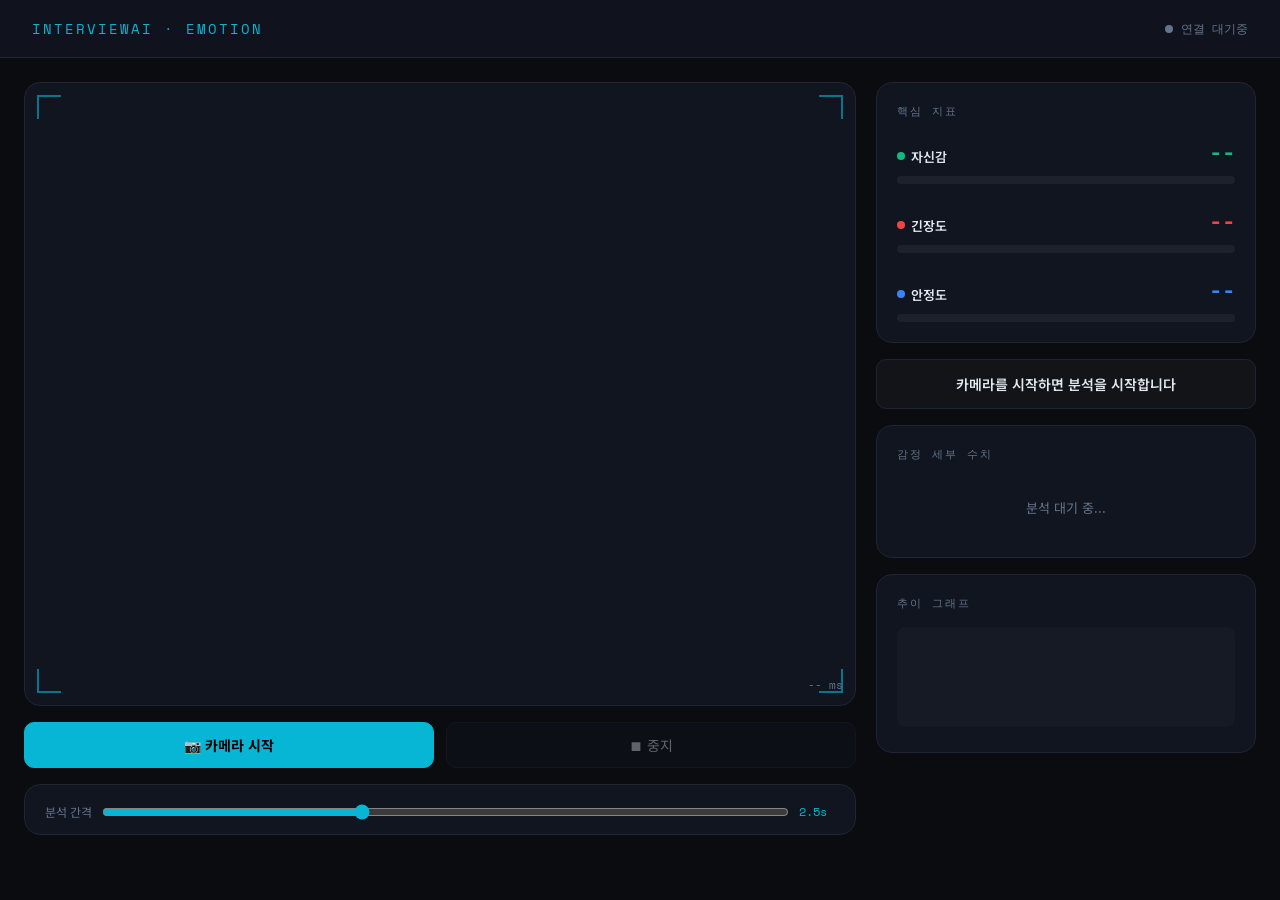
<file: notebooks/Kang/index.html>
<!DOCTYPE html>
<html lang="ko">
<head>
<meta charset="UTF-8" />
<meta name="viewport" content="width=device-width, initial-scale=1.0" />
<title>모의면접 감정 분석</title>
<link rel="preconnect" href="https://fonts.googleapis.com" />
<link href="https://fonts.googleapis.com/css2?family=Noto+Sans+KR:wght@300;400;600;700&family=Space+Mono:wght@400;700&display=swap" rel="stylesheet" />
<style>
  /* ── 변수 ── */
  :root {
    --bg: #0a0c10;
    --surface: #111520;
    --border: #1e2535;
    --accent-blue: #3b82f6;
    --accent-cyan: #06b6d4;
    --accent-green: #10b981;
    --accent-amber: #f59e0b;
    --accent-red: #ef4444;
    --text-primary: #e2e8f0;
    --text-muted: #64748b;
    --confidence-color: #10b981;
    --tension-color: #ef4444;
    --stability-color: #3b82f6;
  }

  * { box-sizing: border-box; margin: 0; padding: 0; }

  body {
    background: var(--bg);
    color: var(--text-primary);
    font-family: 'Noto Sans KR', sans-serif;
    min-height: 100vh;
    display: flex;
    flex-direction: column;
  }

  /* ── 헤더 ── */
  header {
    display: flex;
    align-items: center;
    justify-content: space-between;
    padding: 18px 32px;
    border-bottom: 1px solid var(--border);
    background: rgba(17,21,32,0.95);
    backdrop-filter: blur(10px);
    position: sticky; top: 0; z-index: 100;
  }
  .logo {
    font-family: 'Space Mono', monospace;
    font-size: 14px;
    color: var(--accent-cyan);
    letter-spacing: 2px;
    text-transform: uppercase;
  }
  #status-badge {
    display: flex;
    align-items: center;
    gap: 8px;
    font-size: 12px;
    color: var(--text-muted);
    font-family: 'Space Mono', monospace;
  }
  #status-dot {
    width: 8px; height: 8px;
    border-radius: 50%;
    background: var(--text-muted);
    transition: background .3s;
  }
  #status-dot.connected { background: var(--accent-green); box-shadow: 0 0 8px var(--accent-green); animation: pulse 2s infinite; }
  #status-dot.error     { background: var(--accent-red); }
  @keyframes pulse { 0%,100%{opacity:1} 50%{opacity:.4} }

  /* ── 메인 레이아웃 ── */
  main {
    flex: 1;
    display: grid;
    grid-template-columns: 1fr 380px;
    grid-template-rows: auto 1fr;
    gap: 0;
    max-width: 1400px;
    margin: 0 auto;
    width: 100%;
    padding: 24px;
    gap: 20px;
  }

  /* ── 카메라 영역 ── */
  .camera-section {
    grid-column: 1;
    grid-row: 1 / 3;
    display: flex;
    flex-direction: column;
    gap: 16px;
  }

  .camera-wrapper {
    position: relative;
    background: var(--surface);
    border: 1px solid var(--border);
    border-radius: 16px;
    overflow: hidden;
    aspect-ratio: 4/3;
  }

  #video {
    width: 100%;
    height: 100%;
    object-fit: cover;
    display: block;
    transform: scaleX(-1); /* 미러 */
  }

  #canvas { display: none; }

  .camera-overlay {
    position: absolute;
    inset: 0;
    pointer-events: none;
  }

  /* 코너 프레임 */
  .corner { position: absolute; width: 24px; height: 24px; border-color: var(--accent-cyan); border-style: solid; opacity: .6; }
  .corner.tl { top: 12px; left: 12px; border-width: 2px 0 0 2px; }
  .corner.tr { top: 12px; right: 12px; border-width: 2px 2px 0 0; }
  .corner.bl { bottom: 12px; left: 12px; border-width: 0 0 2px 2px; }
  .corner.br { bottom: 12px; right: 12px; border-width: 0 2px 2px 0; }

  /* 분석 중 표시 */
  #analyzing-indicator {
    position: absolute;
    top: 12px; left: 50%; transform: translateX(-50%);
    background: rgba(6,182,212,.15);
    border: 1px solid var(--accent-cyan);
    border-radius: 20px;
    padding: 4px 14px;
    font-size: 11px;
    color: var(--accent-cyan);
    font-family: 'Space Mono', monospace;
    letter-spacing: 1px;
    opacity: 0;
    transition: opacity .3s;
  }
  #analyzing-indicator.active { opacity: 1; }

  /* 레이턴시 */
  #latency-display {
    position: absolute;
    bottom: 12px; right: 12px;
    font-family: 'Space Mono', monospace;
    font-size: 11px;
    color: var(--text-muted);
  }

  /* ── 컨트롤 버튼 ── */
  .controls {
    display: flex;
    gap: 12px;
  }

  .btn {
    flex: 1;
    padding: 12px 20px;
    border-radius: 10px;
    border: 1px solid var(--border);
    background: var(--surface);
    color: var(--text-primary);
    font-family: 'Noto Sans KR', sans-serif;
    font-size: 14px;
    cursor: pointer;
    transition: all .2s;
    display: flex;
    align-items: center;
    justify-content: center;
    gap: 8px;
  }
  .btn:hover { border-color: var(--accent-cyan); color: var(--accent-cyan); }
  .btn.primary { background: var(--accent-cyan); border-color: var(--accent-cyan); color: #000; font-weight: 700; }
  .btn.primary:hover { background: #22d3ee; }
  .btn:disabled { opacity: .4; cursor: not-allowed; }

  /* ── 우측 패널 ── */
  .panel {
    grid-column: 2;
    display: flex;
    flex-direction: column;
    gap: 16px;
  }

  /* ── 카드 공통 ── */
  .card {
    background: var(--surface);
    border: 1px solid var(--border);
    border-radius: 16px;
    padding: 20px;
  }
  .card-title {
    font-size: 11px;
    font-family: 'Space Mono', monospace;
    color: var(--text-muted);
    letter-spacing: 2px;
    text-transform: uppercase;
    margin-bottom: 16px;
  }

  /* ── 대형 지표 ── */
  .big-metrics {
    display: flex;
    flex-direction: column;
    gap: 20px;
  }

  .metric-item {}
  .metric-header {
    display: flex;
    justify-content: space-between;
    align-items: baseline;
    margin-bottom: 8px;
  }
  .metric-label {
    font-size: 13px;
    font-weight: 600;
    display: flex;
    align-items: center;
    gap: 6px;
  }
  .metric-label .dot {
    width: 8px; height: 8px;
    border-radius: 50%;
  }
  .metric-value {
    font-family: 'Space Mono', monospace;
    font-size: 22px;
    font-weight: 700;
    transition: color .3s;
  }

  .bar-track {
    height: 8px;
    background: rgba(255,255,255,.05);
    border-radius: 4px;
    overflow: hidden;
  }
  .bar-fill {
    height: 100%;
    border-radius: 4px;
    transition: width .5s cubic-bezier(.4,0,.2,1);
    width: 0%;
  }

  #confidence-value { color: var(--confidence-color); }
  #confidence-fill  { background: linear-gradient(90deg, #059669, #10b981); }
  .dot.confidence   { background: var(--confidence-color); }

  #tension-value    { color: var(--tension-color); }
  #tension-fill     { background: linear-gradient(90deg, #dc2626, #ef4444); }
  .dot.tension      { background: var(--tension-color); }

  #stability-value  { color: var(--stability-color); }
  #stability-fill   { background: linear-gradient(90deg, #1d4ed8, #3b82f6); }
  .dot.stability    { background: var(--stability-color); }

  /* ── 감정 7개 raw ── */
  .emotion-grid {
    display: grid;
    grid-template-columns: 1fr 1fr;
    gap: 10px;
  }
  .emotion-cell {
    background: rgba(255,255,255,.03);
    border: 1px solid var(--border);
    border-radius: 10px;
    padding: 10px 12px;
  }
  .emotion-name {
    font-size: 11px;
    color: var(--text-muted);
    font-family: 'Space Mono', monospace;
    margin-bottom: 4px;
    text-transform: uppercase;
  }
  .emotion-val {
    font-size: 18px;
    font-weight: 700;
    font-family: 'Space Mono', monospace;
    color: var(--text-primary);
    transition: color .3s;
  }

  /* ── 페이스 피드백 ── */
  #face-feedback {
    text-align: center;
    padding: 14px;
    border-radius: 10px;
    font-size: 14px;
    font-weight: 600;
    background: rgba(255,255,255,.03);
    border: 1px solid var(--border);
    transition: all .4s;
  }
  #face-feedback.good     { background: rgba(16,185,129,.1); border-color: #10b981; color: #10b981; }
  #face-feedback.warn     { background: rgba(245,158,11,.1); border-color: #f59e0b; color: #f59e0b; }
  #face-feedback.bad      { background: rgba(239,68,68,.1);  border-color: #ef4444; color: #ef4444; }

  /* ── 히스토리 그래프 ── */
  #history-canvas {
    width: 100%;
    height: 100px;
    border-radius: 8px;
    background: rgba(255,255,255,.02);
  }

  /* ── 빈 상태 ── */
  .empty-state {
    text-align: center;
    color: var(--text-muted);
    font-size: 13px;
    padding: 20px 0;
  }

  /* ── interval 설정 ── */
  .interval-row {
    display: flex;
    align-items: center;
    gap: 10px;
    margin-top: 4px;
  }
  .interval-row label { font-size: 12px; color: var(--text-muted); white-space: nowrap; }
  .interval-row input[type=range] {
    flex: 1;
    accent-color: var(--accent-cyan);
  }
  .interval-row span { font-family: 'Space Mono', monospace; font-size: 12px; color: var(--accent-cyan); min-width: 36px; }

  @media (max-width: 900px) {
    main { grid-template-columns: 1fr; grid-template-rows: auto auto auto; }
    .camera-section { grid-column: 1; grid-row: 1; }
    .panel { grid-column: 1; grid-row: 2; }
  }
</style>
</head>
<body>

<header>
  <div class="logo">InterviewAI · Emotion</div>
  <div id="status-badge">
    <div id="status-dot"></div>
    <span id="status-text">연결 대기중</span>
  </div>
</header>

<main>
  <!-- 카메라 -->
  <section class="camera-section">
    <div class="camera-wrapper">
      <video id="video" autoplay playsinline muted></video>
      <canvas id="canvas"></canvas>
      <div class="camera-overlay">
        <div class="corner tl"></div>
        <div class="corner tr"></div>
        <div class="corner bl"></div>
        <div class="corner br"></div>
        <div id="analyzing-indicator">ANALYZING</div>
        <div id="latency-display">-- ms</div>
      </div>
    </div>
    <div class="controls">
      <button class="btn primary" id="btn-start" onclick="startCamera()">📷 카메라 시작</button>
      <button class="btn" id="btn-stop" onclick="stopCamera()" disabled>⏹ 중지</button>
    </div>
    <!-- 분석 간격 슬라이더 -->
    <div class="card" style="padding:14px 20px">
      <div class="interval-row">
        <label>분석 간격</label>
        <input type="range" id="interval-slider" min="1" max="5" step="0.5" value="2.5" oninput="updateInterval(this.value)" />
        <span id="interval-label">2.5s</span>
      </div>
    </div>
  </section>

  <!-- 우측 패널 -->
  <div class="panel">

    <!-- 핵심 지표 -->
    <div class="card">
      <div class="card-title">핵심 지표</div>
      <div class="big-metrics">
        <div class="metric-item">
          <div class="metric-header">
            <div class="metric-label"><span class="dot confidence"></span>자신감</div>
            <div class="metric-value" id="confidence-value">--</div>
          </div>
          <div class="bar-track"><div class="bar-fill" id="confidence-fill"></div></div>
        </div>
        <div class="metric-item">
          <div class="metric-header">
            <div class="metric-label"><span class="dot tension"></span>긴장도</div>
            <div class="metric-value" id="tension-value">--</div>
          </div>
          <div class="bar-track"><div class="bar-fill" id="tension-fill"></div></div>
        </div>
        <div class="metric-item">
          <div class="metric-header">
            <div class="metric-label"><span class="dot stability"></span>안정도</div>
            <div class="metric-value" id="stability-value">--</div>
          </div>
          <div class="bar-track"><div class="bar-fill" id="stability-fill"></div></div>
        </div>
      </div>
    </div>

    <!-- 피드백 -->
    <div id="face-feedback">카메라를 시작하면 분석을 시작합니다</div>

    <!-- 7감정 Raw -->
    <div class="card">
      <div class="card-title">감정 세부 수치</div>
      <div class="emotion-grid" id="emotion-grid">
        <div class="empty-state" style="grid-column:1/3">분석 대기 중...</div>
      </div>
    </div>

    <!-- 히스토리 그래프 -->
    <div class="card">
      <div class="card-title">추이 그래프</div>
      <canvas id="history-canvas"></canvas>
    </div>

  </div>
</main>

<script>
// ── 설정 ──────────────────────────────────────────────────────────────────
const WS_URL = "ws://localhost:8000/ws/emotion";
const EMOTION_LABELS = { angry:"분노", disgust:"혐오", fear:"두려움", happy:"행복", sad:"슬픔", surprise:"놀람", neutral:"중립" };
const EMOTION_COLORS = { angry:"#ef4444", disgust:"#a855f7", fear:"#f59e0b", happy:"#10b981", sad:"#3b82f6", sad2:"#60a5fa", surprise:"#06b6d4", neutral:"#94a3b8" };

let ws = null;
let stream = null;
let intervalId = null;
let intervalSec = 2.5;
let historyConf = [];
let historyTens = [];
const MAX_HISTORY = 30;

// ── WebSocket ─────────────────────────────────────────────────────────────
function connectWS() {
  ws = new WebSocket(WS_URL);

  ws.onopen = () => {
    setStatus("connected", "연결됨");
    startLoop();
  };

  ws.onmessage = (e) => {
    const data = JSON.parse(e.data);
    if (data.error) { console.error("서버 오류:", data.error); return; }
    updateUI(data);
  };

  ws.onclose = () => {
    setStatus("", "연결 끊김");
    stopLoop();
  };

  ws.onerror = () => setStatus("error", "연결 오류");
}

// ── 카메라 ────────────────────────────────────────────────────────────────
async function startCamera() {
  try {
    stream = await navigator.mediaDevices.getUserMedia({ video: { width:640, height:480 } });
    document.getElementById("video").srcObject = stream;
    document.getElementById("btn-start").disabled = true;
    document.getElementById("btn-stop").disabled = false;
    connectWS();
  } catch(err) {
    alert("카메라 접근 실패: " + err.message);
  }
}

function stopCamera() {
  stopLoop();
  if (ws) { ws.close(); ws = null; }
  if (stream) { stream.getTracks().forEach(t => t.stop()); stream = null; }
  document.getElementById("video").srcObject = null;
  document.getElementById("btn-start").disabled = false;
  document.getElementById("btn-stop").disabled = true;
  setStatus("", "연결 대기중");
}

// ── 캡처 & 전송 루프 ──────────────────────────────────────────────────────
function startLoop() {
  stopLoop();
  intervalId = setInterval(captureAndSend, intervalSec * 1000);
}

function stopLoop() {
  if (intervalId) { clearInterval(intervalId); intervalId = null; }
}

function captureAndSend() {
  if (!ws || ws.readyState !== WebSocket.OPEN) return;
  const video  = document.getElementById("video");
  const canvas = document.getElementById("canvas");
  canvas.width  = video.videoWidth  || 640;
  canvas.height = video.videoHeight || 480;
  const ctx = canvas.getContext("2d");
  ctx.drawImage(video, 0, 0);
  const b64 = canvas.toDataURL("image/jpeg", 0.7);

  document.getElementById("analyzing-indicator").classList.add("active");
  ws.send(JSON.stringify({ frame: b64 }));
  setTimeout(() => document.getElementById("analyzing-indicator").classList.remove("active"), 400);
}

// ── UI 업데이트 ───────────────────────────────────────────────────────────
function updateUI(data) {
  // 레이턴시
  document.getElementById("latency-display").textContent = `${data.latency_ms} ms`;

  // 핵심 지표
  setMetric("confidence", data.confidence);
  setMetric("tension",    data.tension);
  setMetric("stability",  data.stability);

  // 피드백 메시지
  updateFeedback(data.confidence, data.tension);

  // 7감정 raw
  updateEmotionGrid(data.raw);

  // 히스토리
  historyConf.push(data.confidence);
  historyTens.push(data.tension);
  if (historyConf.length > MAX_HISTORY) { historyConf.shift(); historyTens.shift(); }
  drawHistory();
}

function setMetric(name, value) {
  const el = document.getElementById(`${name}-value`);
  const fill = document.getElementById(`${name}-fill`);
  if (!el) return;
  el.textContent = value + "%";
  fill.style.width = Math.min(value, 100) + "%";
}

function updateFeedback(conf, tens) {
  const el = document.getElementById("face-feedback");
  if (conf >= 60 && tens <= 30) {
    el.textContent = "😊 좋은 표정입니다! 자신감이 느껴집니다.";
    el.className = "good";
  } else if (tens >= 60) {
    el.textContent = "😰 긴장이 많이 감지됩니다. 심호흡 해보세요.";
    el.className = "bad";
  } else if (conf < 40) {
    el.textContent = "🙂 조금 더 밝은 표정을 지어보세요.";
    el.className = "warn";
  } else {
    el.textContent = "👍 양호한 상태입니다.";
    el.className = "good";
  }
}

function updateEmotionGrid(raw) {
  if (!raw) return;
  const grid = document.getElementById("emotion-grid");
  grid.innerHTML = "";
  const order = ["happy", "neutral", "fear", "sad", "angry", "surprise", "disgust"];
  order.forEach(key => {
    const val = raw[key] ?? 0;
    const cell = document.createElement("div");
    cell.className = "emotion-cell";
    const color = EMOTION_COLORS[key] || "#94a3b8";
    cell.innerHTML = `
      <div class="emotion-name">${EMOTION_LABELS[key] || key}</div>
      <div class="emotion-val" style="color:${val > 30 ? color : 'var(--text-primary)'}">${val}%</div>
    `;
    grid.appendChild(cell);
  });
}

// ── 히스토리 캔버스 ───────────────────────────────────────────────────────
function drawHistory() {
  const canvas = document.getElementById("history-canvas");
  const dpr = window.devicePixelRatio || 1;
  const W = canvas.offsetWidth;
  const H = canvas.offsetHeight;
  canvas.width  = W * dpr;
  canvas.height = H * dpr;
  const ctx = canvas.getContext("2d");
  ctx.scale(dpr, dpr);
  ctx.clearRect(0, 0, W, H);

  const drawLine = (data, color) => {
    if (data.length < 2) return;
    ctx.beginPath();
    ctx.strokeStyle = color;
    ctx.lineWidth = 2;
    ctx.lineJoin = "round";
    data.forEach((v, i) => {
      const x = (i / (MAX_HISTORY - 1)) * W;
      const y = H - (v / 100) * H;
      i === 0 ? ctx.moveTo(x, y) : ctx.lineTo(x, y);
    });
    ctx.stroke();

    // 영역 채우기
    ctx.globalAlpha = .12;
    ctx.fillStyle = color;
    ctx.lineTo((data.length - 1) / (MAX_HISTORY - 1) * W, H);
    ctx.lineTo(0, H);
    ctx.closePath();
    ctx.fill();
    ctx.globalAlpha = 1;
  };

  drawLine(historyConf, "#10b981");
  drawLine(historyTens, "#ef4444");

  // 범례
  ctx.font = "10px 'Space Mono'";
  ctx.fillStyle = "#10b981";
  ctx.fillText("자신감", 8, 14);
  ctx.fillStyle = "#ef4444";
  ctx.fillText("긴장도", 8, 28);
}

// ── 유틸 ─────────────────────────────────────────────────────────────────
function setStatus(cls, text) {
  const dot  = document.getElementById("status-dot");
  const span = document.getElementById("status-text");
  dot.className = cls;
  span.textContent = text;
}

function updateInterval(val) {
  intervalSec = parseFloat(val);
  document.getElementById("interval-label").textContent = val + "s";
  if (intervalId) startLoop(); // 루프 재시작
}
</script>
</body>
</html>
</file>
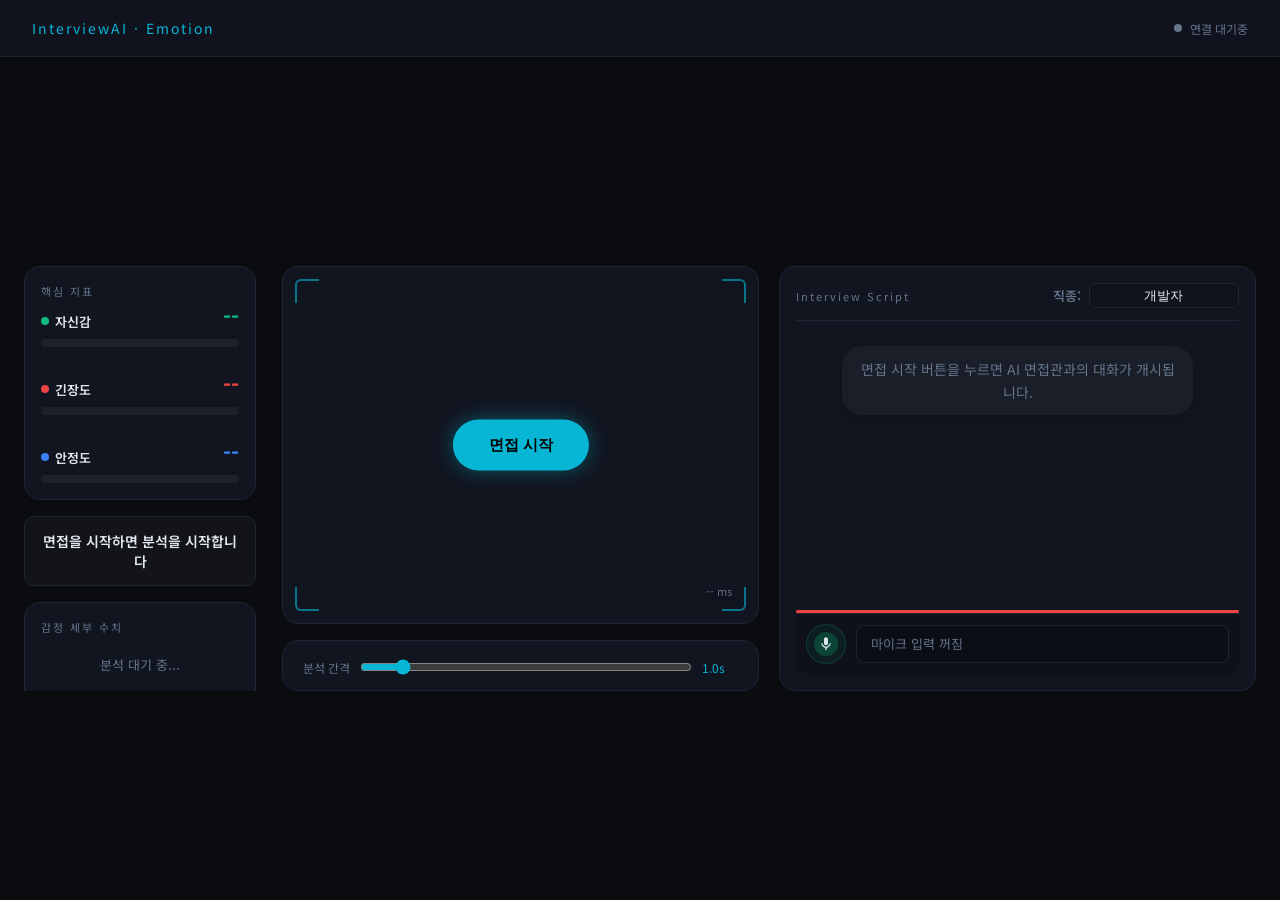
<file: services/router/frontend/index.html>
<!DOCTYPE html>
<html lang="ko">

<head>
  <meta charset="UTF-8" />
  <meta name="viewport" content="width=device-width, initial-scale=1.0" />
  <title>InterviewAI · Emotion</title>
  <link rel="icon" type="image/svg+xml" href="./favicon.svg" />
  <link rel="stylesheet" href="./css/style.css" />
  <link rel="preconnect" href="https://fonts.googleapis.com" />
  <link
    href="https://fonts.googleapis.com/css2?family=Noto+Sans+KR:wght@300;400;600;700&family=Space+Mono:wght@400;700&display=swap"
    rel="stylesheet" />
</head>

<body>

  <header>
    <div class="logo">InterviewAI · Emotion</div>
    <div id="status-badge">
      <div id="status-dot"></div>
      <span id="status-text">연결 대기중</span>
    </div>
  </header>

  <main>

    <div class="modal-backdrop" id="feedback-modal">
      <div class="modal">
        <div class="modal-header">
          <div class="modal-title">최종 면접 피드백</div>
          <button class="modal-close" onclick="closeModal()">✕</button>
        </div>
        <div id="modal-body">
          <div class="spinner">피드백 생성 중...</div>
        </div>
      </div>
    </div>

    <div class="panel-wrapper">
      <div class="panel">
        <div class="card">
          <div class="card-title">핵심 지표</div>
          <div class="big-metrics">
            <div class="metric-item">
              <div class="metric-header">
                <div class="metric-label"><span class="dot confidence"></span>자신감</div>
                <div class="metric-value" id="confidence-value">--</div>
              </div>
              <div class="bar-track">
                <div class="bar-fill" id="confidence-fill"></div>
              </div>
            </div>
            <div class="metric-item">
              <div class="metric-header">
                <div class="metric-label"><span class="dot tension"></span>긴장도</div>
                <div class="metric-value" id="tension-value">--</div>
              </div>
              <div class="bar-track">
                <div class="bar-fill" id="tension-fill"></div>
              </div>
            </div>
            <div class="metric-item">
              <div class="metric-header">
                <div class="metric-label"><span class="dot stability"></span>안정도</div>
                <div class="metric-value" id="stability-value">--</div>
              </div>
              <div class="bar-track">
                <div class="bar-fill" id="stability-fill"></div>
              </div>
            </div>
          </div>
        </div>

        <div id="face-feedback">면접을 시작하면 분석을 시작합니다</div>

        <div class="card">
          <div class="card-title">감정 세부 수치</div>
          <div class="emotion-grid" id="emotion-grid">
            <div class="empty-state" style="grid-column:1/3">분석 대기 중...</div>
          </div>
        </div>

        <div class="card">
          <div class="card-title">추이 그래프</div>
          <canvas id="history-canvas"></canvas>
        </div>

        <input type="file" accept="video/mp4,video/webm,audio/*" onchange="handleFileUpload(event)"
          style="display: none;">
        <span id="upload-status" style="display: none;"></span>
      </div>
    </div>

    <section class="camera-section" oncontextmenu="return false;">
      <div class="camera-wrapper">
        <video id="video" autoplay playsinline muted></video>
        <canvas id="canvas"></canvas>
        <div class="camera-overlay">
          <div class="corner tl"></div>
          <div class="corner tr"></div>
          <div class="corner bl"></div>
          <div class="corner br"></div>
          <div id="latency-display">-- ms</div>
        </div>
        <button id="btn-start" onclick="startCamera()">면접 시작</button>
        <button id="btn-stop" onclick="stopCamera()">면접 중지</button>
      </div>

      <div class="card" style="padding:14px 20px">
        <div class="interval-row">
          <label>분석 간격</label>
          <input type="range" id="interval-slider" min="0.5" max="5.0" step="0.5" value="1.0"
            oninput="updateInterval(this.value)" />
          <span id="interval-label">1.0s</span>
        </div>
      </div>
    </section>

    <div class="chat-wrapper">
      <section class="chat-section">
        <div class="card chat-card">
          <div class="card-header-group">
            <div class="card-title">Interview Script</div>
            <div class="job-control-bar">
              <label for="job-input">직종:</label>
              <input type="text" id="job-input" value="개발자" placeholder="직무 입력">
            </div>
          </div>

          <div class="chat-log" id="chat-log">
            <div class="chat-message system">면접 시작 버튼을 누르면 AI 면접관과의 대화가 개시됩니다.</div>
          </div>

          <div class="silence-timer-container">
            <div id="silence-timer-bar"></div>
          </div>

          <div class="mic-feedback-bar">
            <div class="mic-circle-outer" id="mic-outer">
              <div class="mic-circle-inner" id="mic-inner"></div>
              <svg class="mic-icon" viewBox="0 0 24 24">
                <path fill="currentColor"
                  d="M12 14c1.66 0 3-1.34 3-3V5c0-1.66-1.34-3-3-3S9 3.34 9 5v6c0 1.66 1.34 3 3 3zm5.3-3c0 2.76-2.24 5-5.3 5s-5.3-2.24-5.3-5H5c0 3.53 2.61 6.43 6 6.92V21h2v-3.08c3.39-.49 6-3.39 6-6.92h-1.7z" />
              </svg>
            </div>
            <div class="mic-text-preview" id="mic-text-preview">마이크 입력 꺼짐</div>
          </div>
        </div>
      </section>
    </div>

  </main>

  <script src="./js/app.js"></script>
</body>

</html>
</file>
<file: services/router/frontend/css/style.css>
/* ── 변수 ── */
:root {
    --bg: #0a0c10;
    --surface: #111520;
    --border: #1e2535;
    --accent-blue: #3b82f6;
    --accent-cyan: #06b6d4;
    --accent-green: #10b981;
    --accent-amber: #f59e0b;
    --accent-red: #ef4444;
    --text-primary: #e2e8f0;
    --text-muted: #64748b;
    --confidence-color: #10b981;
    --tension-color: #ef4444;
    --stability-color: #3b82f6;
}

* {
    box-sizing: border-box;
    margin: 0;
    padding: 0;
}

body {
    background: var(--bg);
    color: var(--text-primary);
    font-family: 'Noto Sans KR', sans-serif;
    margin: 0;
    padding: 0;
    box-sizing: border-box;

    min-height: 100vh;
    display: flex;
    flex-direction: column;
    justify-content: center;
    overflow-x: hidden;
}

/* ── 헤더 ── */
header {
    display: flex;
    align-items: center;
    justify-content: space-between;
    padding: 18px 32px;
    border-bottom: 1px solid var(--border);
    background: rgba(17, 21, 32, 0.95);
    backdrop-filter: blur(10px);
    position: sticky;
    top: 0;
    z-index: 100;
}

.logo {
    font-size: 14px;
    color: var(--accent-cyan);
    letter-spacing: 2px;
}

#status-badge {
    display: flex;
    align-items: center;
    gap: 8px;
    font-size: 12px;
    color: var(--text-muted);
}

#status-dot {
    width: 8px;
    height: 8px;
    border-radius: 50%;
    background: var(--text-muted);
    transition: background .3s;
}

#status-dot.connected {
    background: var(--accent-green);
    box-shadow: 0 0 8px var(--accent-green);
    animation: pulse 2s infinite;
}

#status-dot.error {
    background: var(--accent-red);
}

@keyframes pulse {

    0%,
    100% {
        opacity: 1
    }

    50% {
        opacity: .4
    }
}

/* ── 메인 레이아웃 ── */
main {
    flex: 0 1 auto;
    display: grid;
    grid-template-columns: 1fr 2fr 2fr;
    /* 1:2:2 가로 비율 고정 */
    max-width: 1600px;
    width: 100%;
    padding: 24px;
    gap: 20px;
    margin: auto;
    align-items: stretch;
}

.panel-wrapper,
.chat-wrapper {
    position: relative;
    width: 100%;
    height: 100%;
    min-height: 0;
}

/* ── 카메라 영역 ── */
.camera-section {
    display: flex;
    flex-direction: column;
    gap: 16px;
    height: max-content;
}

.camera-wrapper {
    position: relative;
    background: var(--surface);
    border: 1px solid var(--border);
    border-radius: 16px;
    overflow: hidden;
    aspect-ratio: 4/3;
}

#video {
    width: 100%;
    height: 100%;
    object-fit: cover;
    display: block;
    transform: scaleX(-1);
    /* 미러 */
}

#canvas {
    display: none;
}

.camera-overlay {
    position: absolute;
    inset: 0;
    pointer-events: none;
}

/* 코너 프레임 */
.corner {
    position: absolute;
    width: 24px;
    height: 24px;
    border-color: var(--accent-cyan);
    border-style: solid;
    opacity: .6;
    transition: opacity 0.2s ease, border-color 0.2s ease, filter 0.2s ease;
}

.corner.tl {
    top: 12px;
    left: 12px;
    border-width: 2px 0 0 2px;
    border-top-left-radius: 6px;
}

.corner.tr {
    top: 12px;
    right: 12px;
    border-width: 2px 2px 0 0;
    border-top-right-radius: 6px;
}

.corner.bl {
    bottom: 12px;
    left: 12px;
    border-width: 0 0 2px 2px;
    border-bottom-left-radius: 6px;
}

.corner.br {
    bottom: 12px;
    right: 12px;
    border-width: 0 2px 2px 0;
    border-bottom-right-radius: 6px;
}

.corner.active {
    opacity: 1;
    border-color: #22d3ee;
    filter: drop-shadow(0 0 6px var(--accent-cyan));
}

/* 레이턴시 */
#latency-display {
    position: absolute;
    bottom: 24px;
    right: 26px;
    font-size: 11px;
    color: var(--text-muted);
    text-shadow: 0 2px 4px rgba(0, 0, 0, 0.8);
}

#btn-start {
    position: absolute;
    top: 50%;
    left: 50%;
    transform: translate(-50%, -50%);
    z-index: 10;
    padding: 16px 36px;
    font-size: 15px;
    font-weight: 700;
    background: var(--accent-cyan);
    border: none;
    border-radius: 30px;
    color: #000;
    cursor: pointer;
    box-shadow: 0 0 20px rgba(6, 182, 212, 0.4);
    transition: all 0.2s cubic-bezier(0.4, 0, 0.2, 1);
    display: block;
    /* 초기 상태 표시 */
}

#btn-start:hover {
    background: #22d3ee;
    transform: translate(-50%, -50%) scale(1.05);
    box-shadow: 0 0 30px rgba(6, 182, 212, 0.7);
}

/* ── 면접 중지 버튼 (카메라 하단 가운데 배치) ── */
#btn-stop {
    position: absolute;
    bottom: 24px;
    left: 50%;
    transform: translateX(-50%);
    z-index: 10;
    padding: 10px 24px;
    font-size: 13px;
    font-weight: 600;
    background: rgba(239, 68, 68, 0.15);
    border: 1px solid var(--accent-red);
    border-radius: 20px;
    color: var(--accent-red);
    cursor: pointer;
    backdrop-filter: blur(8px);
    transition: all 0.2s cubic-bezier(0.4, 0, 0.2, 1);
    display: none;
    /* 초기 상태 미표시 */
}

#btn-stop:hover {
    background: var(--accent-red);
    color: #000;
    transform: translateX(-50%) scale(1.05);
    box-shadow: 0 0 20px rgba(239, 68, 68, 0.5);
}

/* ── 패널 ── */
.panel {
    position: absolute;
    top: 0;
    bottom: 0;
    left: 0;
    right: 0;

    display: flex;
    flex-direction: column;
    gap: 16px;
    overflow-y: auto;
    padding-right: 6px;
}

/* ── 카드 공통 ── */
.card {
    background: var(--surface);
    border: 1px solid var(--border);
    border-radius: 16px;
    padding: 16px;
}

.card-header-group {
    display: flex;
    justify-content: space-between;
    align-items: center;
    padding-bottom: 12px;
    border-bottom: 1px solid var(--border);
}

.card-title {
    font-size: 11px;
    color: var(--text-muted);
    letter-spacing: 2px;
}

/* ── 대형 지표 ── */
.big-metrics {
    display: flex;
    flex-direction: column;
    gap: 20px;
}

.metric-header {
    display: flex;
    justify-content: space-between;
    align-items: baseline;
    margin-bottom: 8px;
}

.metric-label {
    font-size: 13px;
    font-weight: 600;
    display: flex;
    align-items: center;
    gap: 6px;
}

.metric-label .dot {
    width: 8px;
    height: 8px;
    border-radius: 50%;
}

.metric-value {
    font-size: 22px;
    font-weight: 700;
    transition: color .3s;
}

.bar-track {
    height: 8px;
    background: rgba(255, 255, 255, .05);
    border-radius: 4px;
    overflow: hidden;
}

.bar-fill {
    height: 100%;
    border-radius: 4px;
    transition: width .5s cubic-bezier(.4, 0, .2, 1);
    width: 0%;
}

#confidence-value {
    color: var(--confidence-color);
}

#confidence-fill {
    background: linear-gradient(90deg, #059669, #10b981);
}

.dot.confidence {
    background: var(--confidence-color);
}

#tension-value {
    color: var(--tension-color);
}

#tension-fill {
    background: linear-gradient(90deg, #dc2626, #ef4444);
}

.dot.tension {
    background: var(--tension-color);
}

#stability-value {
    color: var(--stability-color);
}

#stability-fill {
    background: linear-gradient(90deg, #1d4ed8, #3b82f6);
}

.dot.stability {
    background: var(--stability-color);
}

/* ── 감정 7개 raw ── */
.emotion-grid {
    display: grid;
    grid-template-columns: 1fr 1fr;
    gap: 10px;
}

.emotion-cell {
    background: rgba(255, 255, 255, .03);
    border: 1px solid var(--border);
    border-radius: 10px;
    padding: 10px 12px;
}

.emotion-name {
    font-size: 11px;
    color: var(--text-muted);
    margin-bottom: 4px;
}

.emotion-val {
    font-size: 18px;
    font-weight: 700;
    color: var(--text-primary);
    transition: color .3s;
}

/* ── 페이스 피드백 ── */
#face-feedback {
    text-align: center;
    padding: 14px;
    border-radius: 10px;
    font-size: 14px;
    font-weight: 600;
    background: rgba(255, 255, 255, .03);
    border: 1px solid var(--border);
    transition: all .4s;
}

#face-feedback.good {
    background: rgba(16, 185, 129, .1);
    border-color: #10b981;
    color: #10b981;
}

#face-feedback.warn {
    background: rgba(245, 158, 11, .1);
    border-color: #f59e0b;
    color: #f59e0b;
}

#face-feedback.bad {
    background: rgba(239, 68, 68, .1);
    border-color: #ef4444;
    color: #ef4444;
}

#face-feedback.null {
    background: rgba(100, 116, 139, 0.12);
    border-color: var(--text-muted);
    color: var(--text-muted);
}

/* ── 히스토리 그래프 ── */
#history-canvas {
    width: 100%;
    height: 100px;
    border-radius: 8px;
    background: rgba(255, 255, 255, .02);
}

/* ── 빈 상태 ── */
.empty-state {
    text-align: center;
    color: var(--text-muted);
    font-size: 13px;
    padding: 20px 0;
}

/* ── interval 설정 ── */
.interval-row {
    display: flex;
    align-items: center;
    gap: 10px;
    margin-top: 4px;
}

.interval-row label {
    font-size: 12px;
    color: var(--text-muted);
    white-space: nowrap;
}

.interval-row input[type=range] {
    flex: 1;
    accent-color: var(--accent-cyan);
}

.interval-row span {
    font-size: 12px;
    color: var(--accent-cyan);
    min-width: 36px;
}

/* ── 최종 피드백 모달 ── */
.modal-backdrop {
    position: fixed;
    inset: 0;
    background: rgba(0, 0, 0, .75);
    backdrop-filter: blur(6px);
    z-index: 200;
    display: flex;
    align-items: center;
    justify-content: center;
    opacity: 0;
    pointer-events: none;
    transition: opacity .3s;
}

.modal-backdrop.open {
    opacity: 1;
    pointer-events: all;
}

.modal {
    background: var(--surface);
    border: 1px solid var(--border);
    width: min(680px, 92vw);
    max-height: 85vh;
    overflow-y: auto;
    padding: 32px;
    display: flex;
    flex-direction: column;
    gap: 20px;
    transform: translateY(20px);
    transition: transform .3s;
}

.modal-backdrop.open .modal {
    transform: translateY(0);
}

.modal-header {
    display: flex;
    align-items: center;
    justify-content: space-between;
}

.modal-title {
    font-size: 13px;
    letter-spacing: 2px;
    color: var(--accent-cyan);
}

.modal-close {
    background: none;
    border: none;
    color: var(--text-muted);
    font-size: 20px;
    cursor: pointer;
    line-height: 1;
}

.modal-close:hover {
    color: var(--text-primary);
}

/* 종합 점수 */
.score-ring {
    text-align: center;
    padding: 12px 0;
}

.score-number {
    font-size: 56px;
    font-weight: 700;
    color: var(--accent-cyan);
    line-height: 1;
}

.score-label {
    font-size: 12px;
    color: var(--text-muted);
    margin-top: 4px;
}

/* 섹션 */
.fb-section {
    display: flex;
    flex-direction: column;
    margin-top: 30px;
    gap: 10px;
}

.fb-section-title {
    font-size: 11px;
    color: var(--text-muted);
    letter-spacing: 2px;
    border-bottom: 1px solid var(--border);
    padding-bottom: 8px;
}

.fb-text {
    font-size: 14px;
    line-height: 1.7;
    color: var(--text-primary);
}

/* 태그 리스트 */
.tag-list {
    display: flex;
    flex-wrap: wrap;
    gap: 8px;
}

.tag {
    padding: 6px 12px;
    border-radius: 20px;
    font-size: 13px;
    line-height: 1.5;
}

.tag.green {
    background: rgba(16, 185, 129, .1);
    border: 1px solid #10b981;
    color: #10b981;
}

.tag.amber {
    background: rgba(245, 158, 11, .1);
    border: 1px solid #f59e0b;
    color: #f59e0b;
}

.tag.blue {
    background: rgba(59, 130, 246, .1);
    border: 1px solid #3b82f6;
    color: #3b82f6;
}

/* 로딩 스피너 */
.spinner {
    text-align: center;
    padding: 40px;
    font-size: 13px;
    color: var(--text-muted);
}

.spinner::before {
    content: "";
    display: block;
    width: 36px;
    height: 36px;
    border: 3px solid var(--border);
    border-top-color: var(--accent-cyan);
    border-radius: 50%;
    animation: spin .8s linear infinite;
    margin: 0 auto 16px;
}

@keyframes spin {
    to {
        transform: rotate(360deg);
    }
}

.chat-section {
    position: absolute;
    top: 0;
    bottom: 0;
    left: 0;
    right: 0;
    display: flex;
    flex-direction: column;
}

.chat-card {
    display: flex;
    flex-direction: column;
    height: 100%;
    min-height: 0;
}

.chat-log {
    flex: 1;
    overflow-y: auto;
    display: flex;
    flex-direction: column;
    gap: 20px;
    padding: 15px;
    scroll-behavior: smooth;
}

.chat-message {
    padding: 12px 16px;
    border-radius: 12px;
    font-size: 14px;
    line-height: 1.6;
    max-width: 85%;
    word-break: break-all;
    box-shadow: 0 2px 8px rgba(0, 0, 0, 0.15);
}

.chat-message.system {
    text-align: center;
    background: rgba(255, 255, 255, 0.04);
    color: var(--text-muted);
    margin: 10px auto;
    max-width: 85%;
    border-radius: 20px;
    border: none;
}

.chat-message.interviewer {
    text-align: left;
    background: #1e293b;
    color: #38bdf8;
    margin-right: auto;
    margin-left: 0;
    border-left: 4px solid var(--accent-cyan);
}

.chat-message.interviewee {
    text-align: left;
    background: #0f172a;
    color: #10b981;
    margin-left: auto;
    margin-right: 0;
    border-right: 4px solid #10b981;
}

.job-control-bar {
    display: flex;
    align-items: center;
    gap: 8px;
    padding-bottom: 0 !important;
    border-bottom: none !important;
    margin-bottom: 0 !important;
}

.job-control-bar label {
    font-size: 13px;
    color: var(--text-muted);
    font-weight: 600;
    white-space: nowrap;
}

#job-input {
    background: #0f141c;
    border: 1px solid var(--border);
    color: var(--text-primary);
    padding: 4px 10px;
    border-radius: 6px;
    font-size: 13px;
    width: 150px;
    outline: none;
    text-align: center;
    transition: all 0.3s ease;
}

#job-input:focus {
    border-color: var(--accent-cyan);
    box-shadow: 0 0 8px rgba(6, 182, 212, 0.3);
}

#job-input:disabled {
    background: rgba(30, 41, 59, 0.3);
    color: #94a3b8;
    border-color: rgba(255, 255, 255, 0.05);
    cursor: not-allowed;
}

.mic-feedback-bar {
    display: flex;
    align-items: center;
    gap: 10px;
    padding: 10px;
    background: rgba(0, 0, 0, 0.2);
    border-top: 1px solid var(--border);
    border-radius: 0 0 12px 12px;
    margin-top: auto;
    flex-shrink: 0;
}

/* 마이크 바깥쪽 원형 가이드 (진폭에 따라 테두리 및 배경 밝기 상향) */
.mic-circle-outer {
    position: relative;
    width: 40px;
    height: 40px;
    border-radius: 50%;
    background: rgba(16, 185, 129, 0.08);
    /* 기본 연한 에머랄드 그린 */
    border: 1px solid rgba(16, 185, 129, 0.2);
    display: flex;
    align-items: center;
    justify-content: center;
    overflow: visible;
    /* 내부 펄스 레이어가 영역 밖으로 확장되도록 보장 */
    transition: background-color 0.05s ease, border-color 0.05s ease, box-shadow 0.05s ease;
    flex-shrink: 0;
}

/* 마이크 안쪽 펄스 원형 (진폭에 따라 scale 스케일 팽창) */
.mic-circle-inner {
    position: absolute;
    width: 24px;
    height: 24px;
    border-radius: 50%;
    background: rgba(16, 185, 129, 0.25);
    transform: scale(1);
    /* 고주파 음성 반응을 부드럽게 댐핑 처리하는 베지에 곡선 세팅 */
    transition: transform 0.04s cubic-bezier(0.1, 0.8, 0.3, 1), background-color 0.04s ease;
    z-index: 1;
}

.mic-icon {
    width: 16px;
    height: 16px;
    color: var(--text-primary);
    z-index: 2;
    /* 항상 펄스 원형 백그라운드 위 레이어에 상주 */
}

/* ── 발화 확인 텍스트 영역 ── */
.mic-text-preview {
    flex: 1;
    font-size: 13px;
    color: var(--text-muted);
    background: rgba(10, 12, 16, 0.5);
    border: 1px solid var(--border);
    border-radius: 8px;
    padding: 8px 14px;
    min-height: 38px;
    display: flex;
    align-items: center;
}

.silence-timer-container {
    width: 100%;
    height: 3px;
    background: rgba(255, 255, 255, 0.02);
    position: relative;
    overflow: hidden;
    margin-top: 10px;
    border-radius: 2px;
}

#silence-timer-bar {
    width: 100%;
    height: 100%;
    background: var(--accent-red, #ef4444);
    box-shadow: 0 0 6px rgba(239, 68, 68, 0.6);
    transform-origin: left center;
    width: 100%;
    transition: width 0.05s linear;
}

.panel::-webkit-scrollbar,
.chat-log::-webkit-scrollbar,
.modal::-webkit-scrollbar {
    width: 4px;
    height: 4px;
}

.panel::-webkit-scrollbar-track,
.chat-log::-webkit-scrollbar-track,
.modal::-webkit-scrollbar-track {
    background: transparent;
}

.panel::-webkit-scrollbar-thumb,
.chat-log::-webkit-scrollbar-thumb,
.modal::-webkit-scrollbar-thumb {
    background: var(--border);
    border-radius: 2px;
    transition: background-color 0.2s ease;
}

@media (max-width: 960px) {
    body {
        justify-content: flex-start;
    }

    main {
        grid-template-columns: 1fr;
        margin: 0 auto;
    }

    .camera-section {
        order: 1;
    }

    .chat-wrapper {
        order: 2;
        height: 400px;
    }

    .chat-section {
        position: relative;
        height: 100%;
    }

    .panel-wrapper {
        order: 3;
        height: auto;
    }

    .panel {
        position: relative;
        height: auto;
        overflow-y: visible;
    }
}
</file>
